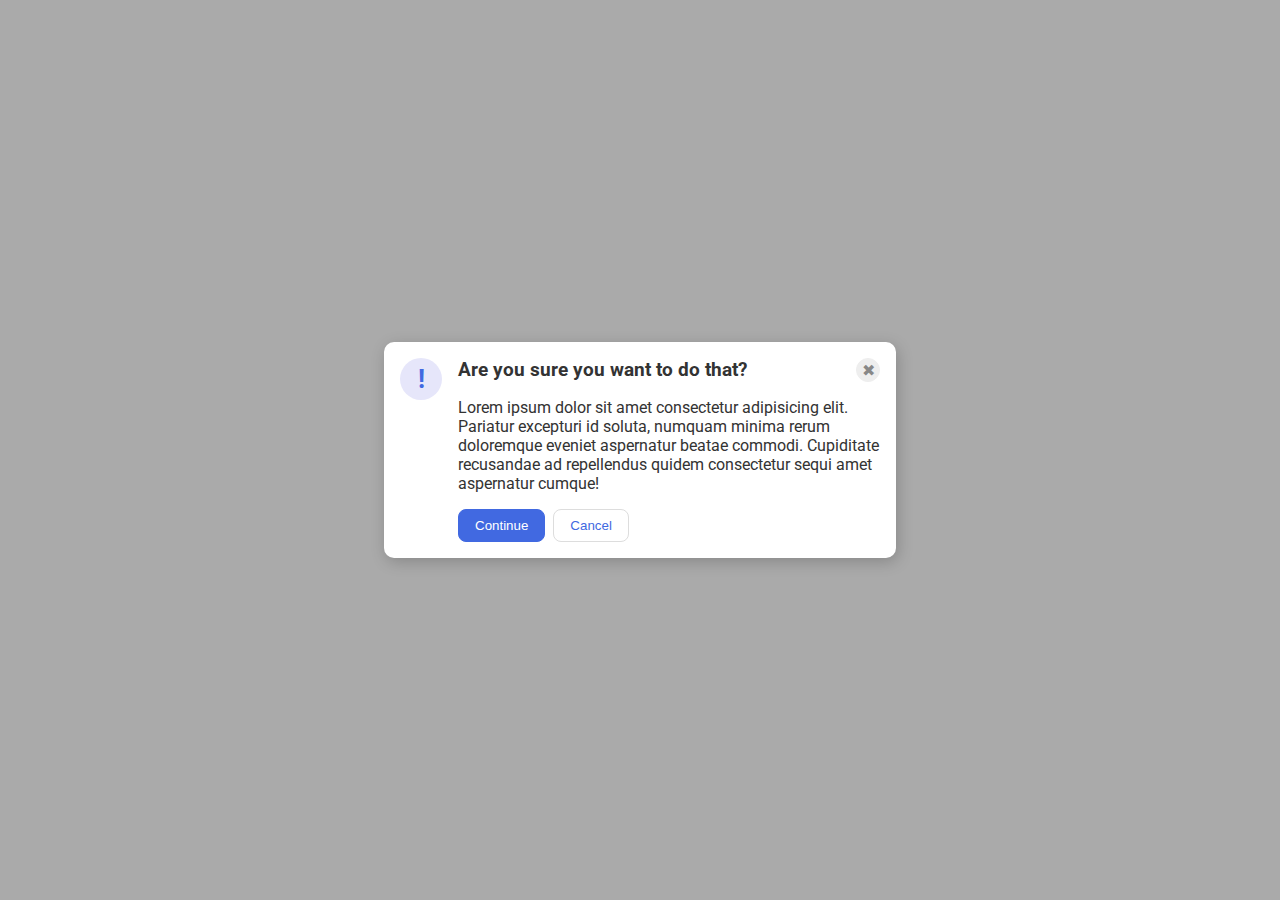
<file: flex/05-flex-modal/index.html>
<!DOCTYPE html>
<html lang="en">
  <head>
    <meta charset="UTF-8">
    <meta http-equiv="X-UA-Compatible" content="IE=edge">
    <meta name="viewport" content="width=device-width, initial-scale=1.0">
    <link rel="stylesheet" href="style.css">
    <title>Modal</title>
  </head>
  <body>
    <div class="modal">
      <div class="icon">!</div>
      <div class="right-wrapper">
        <div class="header-container">
          <div class="header">Are you sure you want to do that?</div>
          <button class="close-button">✖</button>
        </div>
        <div class="text">Lorem ipsum dolor sit amet consectetur adipisicing elit. Pariatur excepturi id soluta, numquam minima rerum doloremque eveniet aspernatur beatae commodi. Cupiditate recusandae ad repellendus quidem consectetur sequi amet aspernatur cumque!</div>
        <div class="buttons">
          <button class="continue">Continue</button>
          <button class="cancel">Cancel</button>
        </div>
      </div>
    </div>
  </body>
</html>
</file>
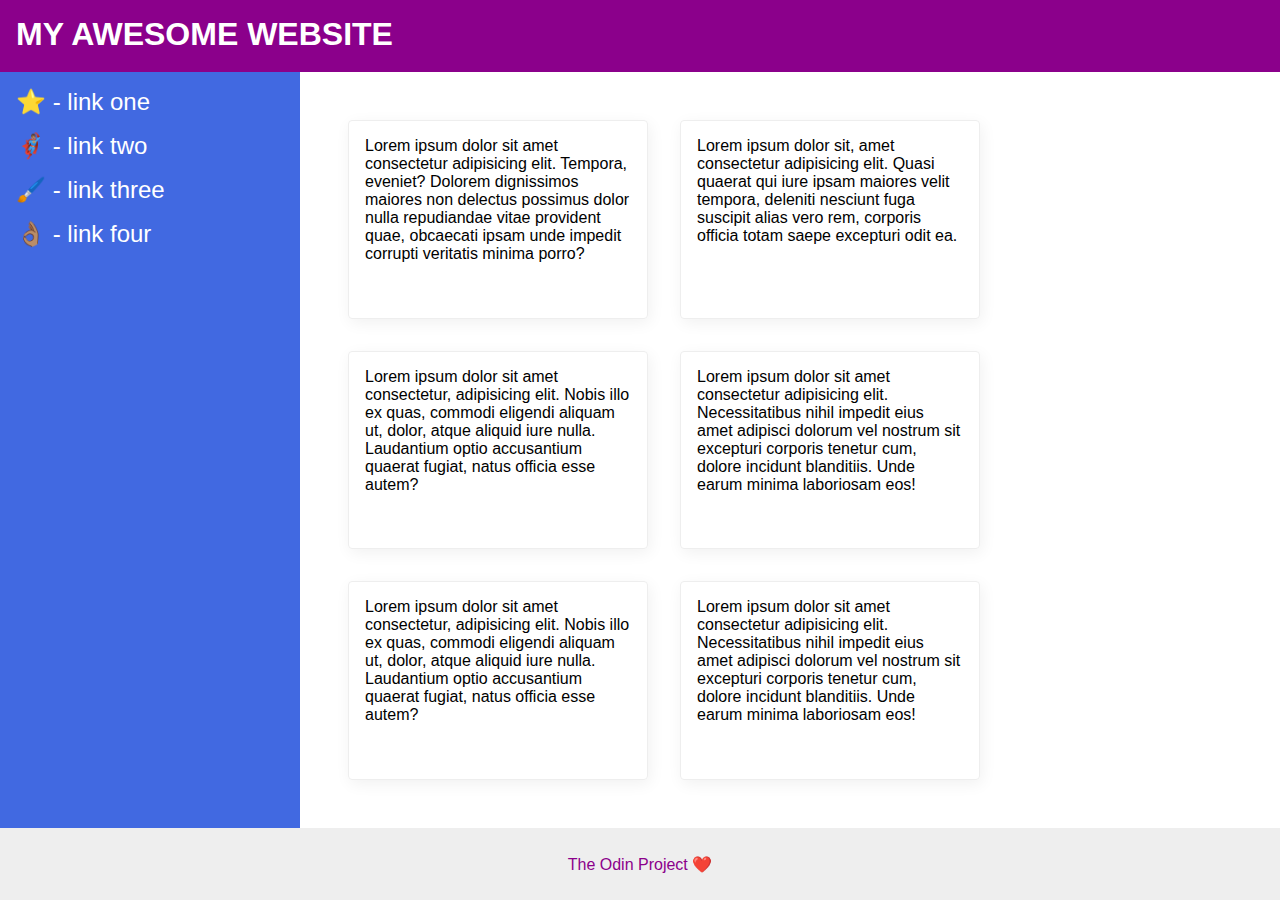
<file: flex/07-flex-layout-2/index.html>
<!DOCTYPE html>
<html lang="en">
  <head>
    <meta charset="UTF-8">
    <meta http-equiv="X-UA-Compatible" content="IE=edge">
    <meta name="viewport" content="width=device-width, initial-scale=1.0">
    <title>The Holy Grail</title>
    <link rel="stylesheet" href="style.css">
  </head>
  <body>
    <div class="header">
      MY AWESOME WEBSITE
    </div>
    
    <div class="main-container">
      <div class="sidebar">
        <ul>
          <li><a href="#">⭐ - link one</a></li>
          <li><a href="#">🦸🏽‍♂️ - link two</a></li>
          <li><a href="#">🖌️ - link three</a></li>
          <li><a href="#">👌🏽 - link four</a></li>
        </ul>
      </div>
      <div class="content">
        <div class="card">Lorem ipsum dolor sit amet consectetur adipisicing elit. Tempora, eveniet? Dolorem dignissimos maiores non delectus possimus dolor nulla repudiandae vitae provident quae, obcaecati ipsam unde impedit corrupti veritatis minima porro?</div>
        <div class="card">Lorem ipsum dolor sit, amet consectetur adipisicing elit. Quasi quaerat qui iure ipsam maiores velit tempora, deleniti nesciunt fuga suscipit alias vero rem, corporis officia totam saepe excepturi odit ea.</div>
        <div class="card">Lorem ipsum dolor sit amet consectetur, adipisicing elit. Nobis illo ex quas, commodi eligendi aliquam ut, dolor, atque aliquid iure nulla. Laudantium optio accusantium quaerat fugiat, natus officia esse autem?</div>
        <div class="card">Lorem ipsum dolor sit amet consectetur adipisicing elit. Necessitatibus nihil impedit eius amet adipisci dolorum vel nostrum sit excepturi corporis tenetur cum, dolore incidunt blanditiis. Unde earum minima laboriosam eos!</div>
        <div class="card">Lorem ipsum dolor sit amet consectetur, adipisicing elit. Nobis illo ex quas, commodi eligendi aliquam ut, dolor, atque aliquid iure nulla. Laudantium optio accusantium quaerat fugiat, natus officia esse autem?</div>
        <div class="card">Lorem ipsum dolor sit amet consectetur adipisicing elit. Necessitatibus nihil impedit eius amet adipisci dolorum vel nostrum sit excepturi corporis tenetur cum, dolore incidunt blanditiis. Unde earum minima laboriosam eos!</div>
      </div>
    </div>
    
    <div class="footer">
      The Odin Project ❤️
    </div>
  </body>
</html>
</file>
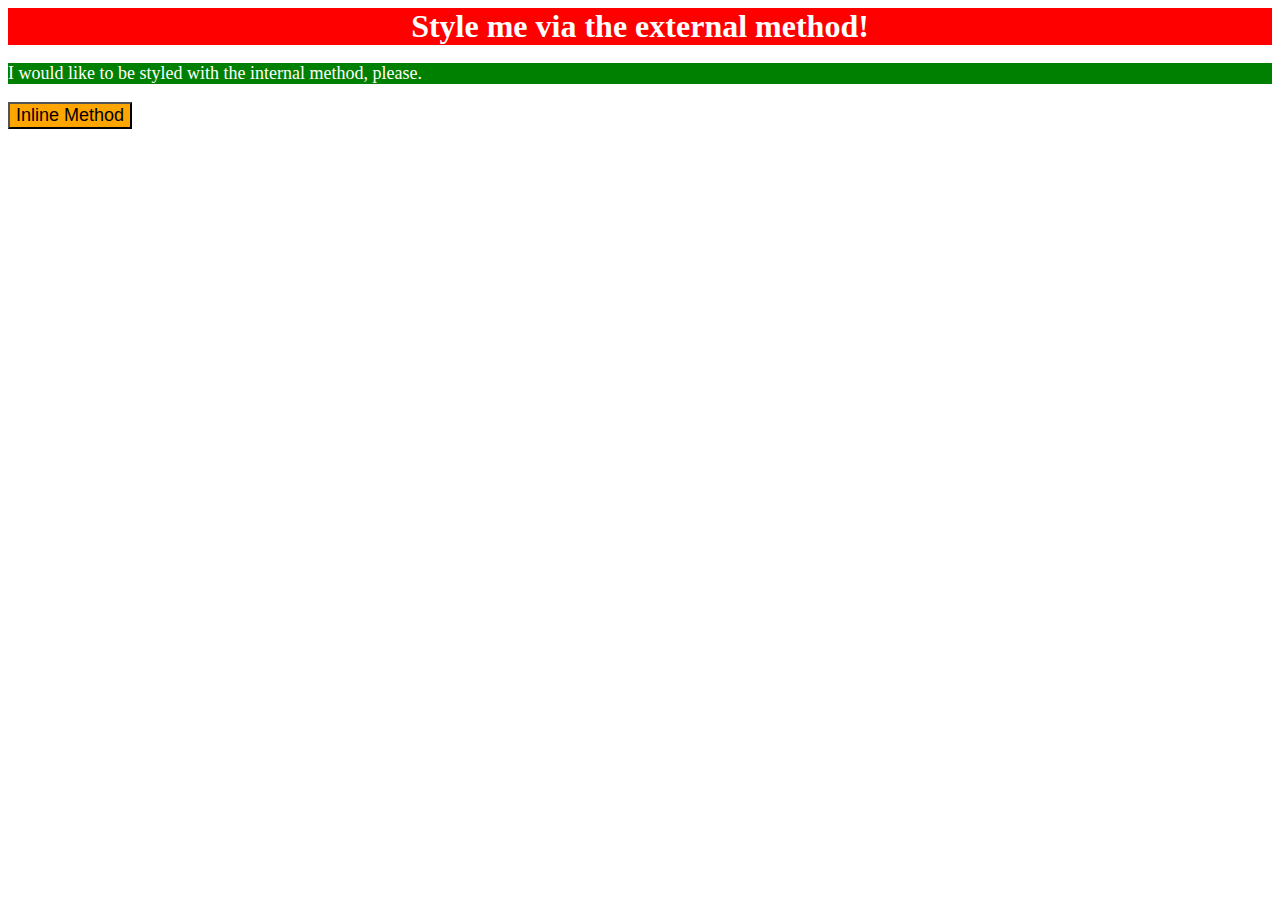
<file: foundations/01-css-methods/index.html>
<!DOCTYPE html>
<html lang="en">
  <head>
    <meta charset="UTF-8">
    <meta http-equiv="X-UA-Compatible" content="IE=edge">
    <meta name="viewport" content="width=device-width, initial-scale=1.0">
    <link rel="stylesheet" href="style.css">
    <style>
      p {
        background-color: green;
        color: white;
        font-size: 18px;
      }
    </style>
    <title>Methods for Adding CSS</title>
  </head>
  <body>
    <div>Style me via the external method!</div>
    <p>I would like to be styled with the internal method, please.</p>
    <button style="background: orange; font-size: 18px;">Inline Method</button>
  </body>
</html>
</file>
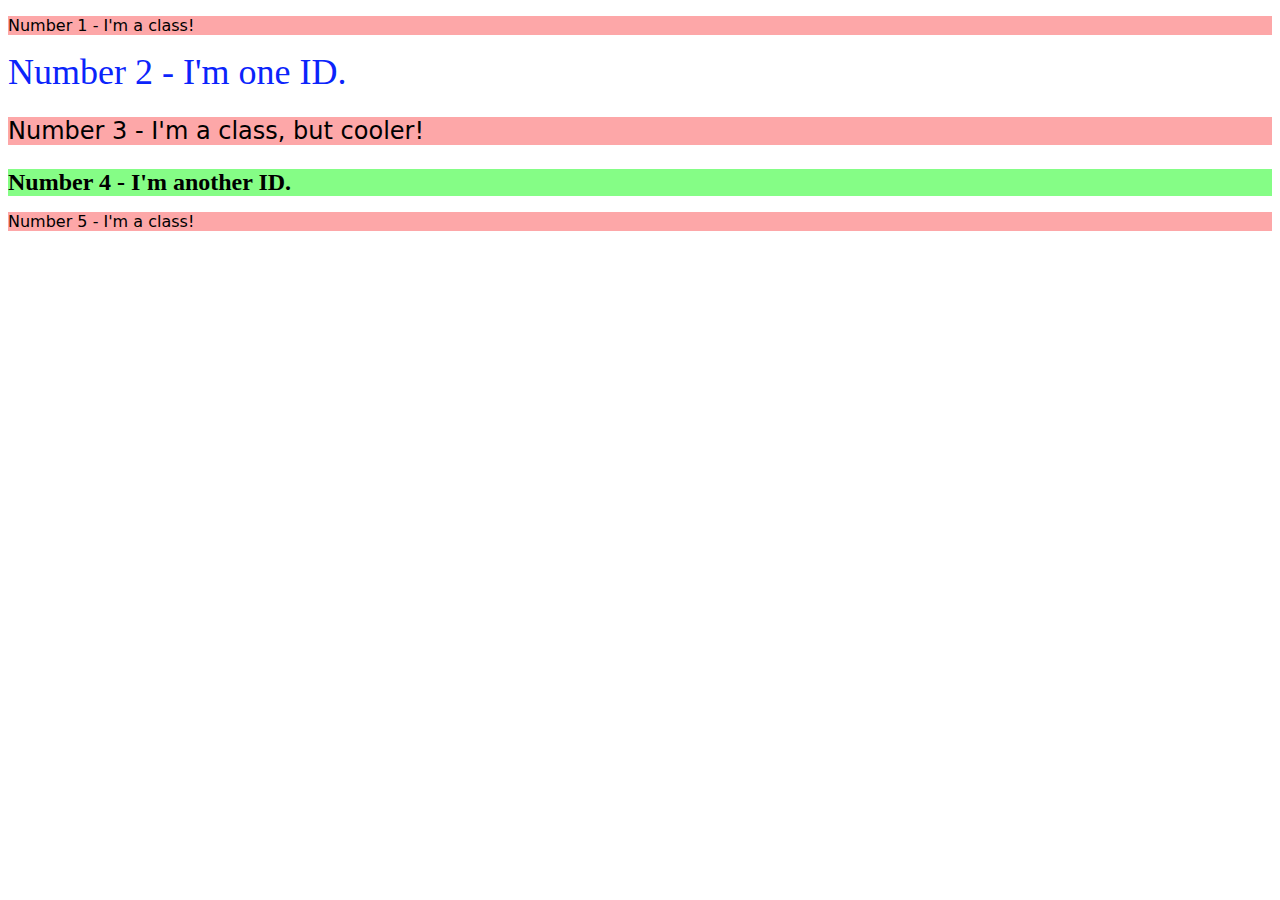
<file: foundations/02-class-id-selectors/index.html>
<!DOCTYPE html>
<html lang="en">
  <head>
    <meta charset="UTF-8">
    <meta http-equiv="X-UA-Compatible" content="IE=edge">
    <meta name="viewport" content="width=device-width, initial-scale=1.0">
    <title>Class and ID Selectors</title>
    <link rel="stylesheet" href="style.css">
  </head>
  <body>
    <p class="coral">Number 1 - I'm a class!</p>
    <div id="blue">Number 2 - I'm one ID.</div>
    <p class="coral big">Number 3 - I'm a class, but cooler!</p>
    <div id="green" class="big">Number 4 - I'm another ID.</div>
    <p class="coral">Number 5 - I'm a class!</p>
  </body>
</html>
</file>
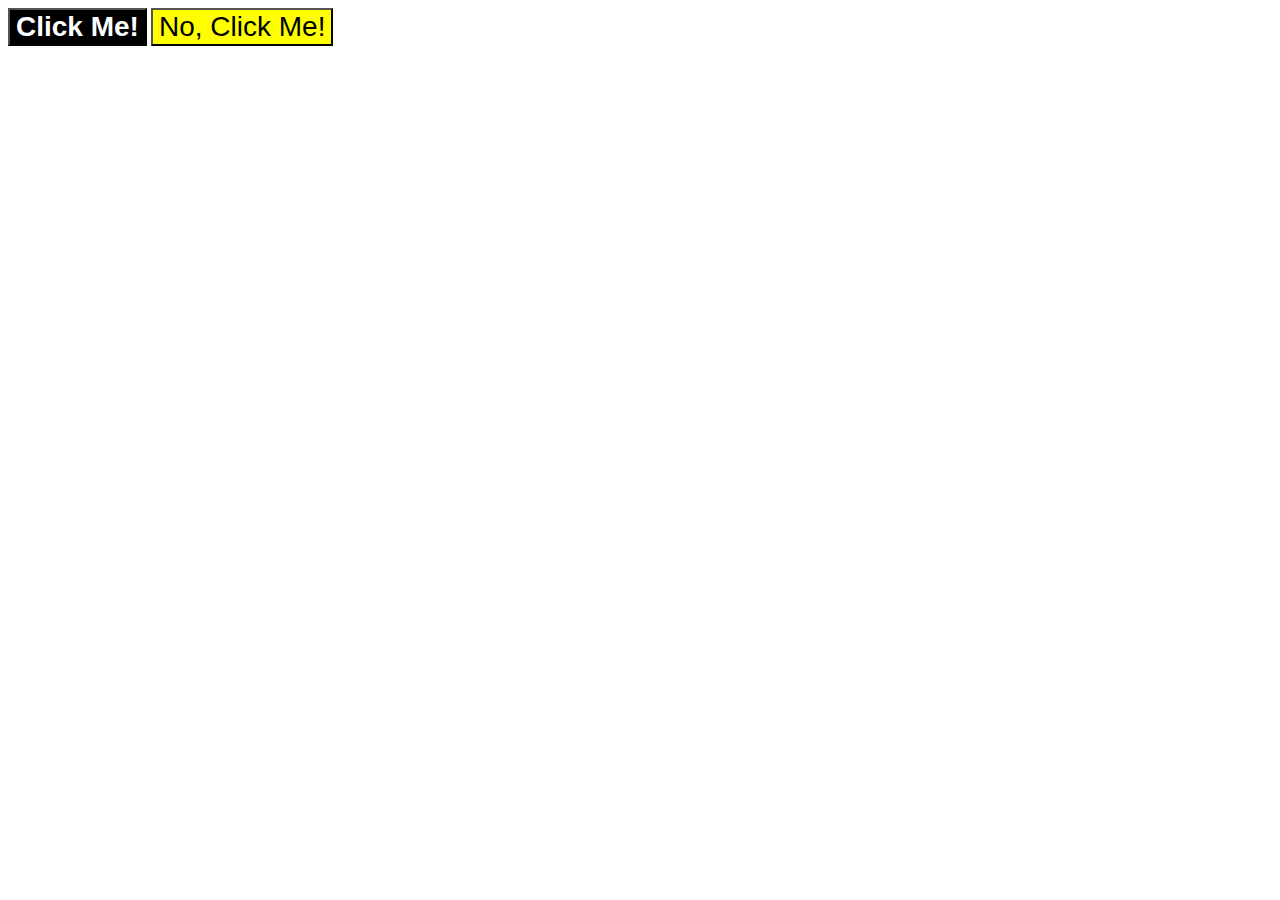
<file: foundations/03-grouping-selectors/index.html>
<!DOCTYPE html>
<html lang="en">
  <head>
    <meta charset="UTF-8">
    <meta http-equiv="X-UA-Compatible" content="IE=edge">
    <meta name="viewport" content="width=device-width, initial-scale=1.0">
    <title>Grouping Selectors</title>
    <link rel="stylesheet" href="style.css">
  </head>
  <body>
    <button class="first">Click Me!</button>
    <button class="second">No, Click Me!</button>
  </body>
</html>
</file>
<file: flex/05-flex-modal/style.css>
@import url('https://fonts.googleapis.com/css2?family=Roboto:wght@400;700&display=swap');

html, body {
  height: 100%;
}

body {
  font-family: Roboto, sans-serif;
  margin: 0;
  background: #aaa;
  color: #333;
  /* I'll give you this one for free lol */
  display: flex;
  align-items: center;
  justify-content: center;
}

.header {
  font-weight: bold;
  font-size: 1.2rem;
}

.header-container {
  display: flex;
  justify-content: space-between;
  /* margin-bottom: 1rem; */
}

.right-wrapper {
  display: flex;
  flex-direction: column;
  gap: 1rem;
}

.modal {
  display: flex;
  gap: 1rem;
  background: white;
  width: 480px;
  border-radius: 10px;
  box-shadow: 2px 4px 16px rgba(0,0,0,.2);
  padding: 1rem;
}

.icon {
  color: royalblue;
  font-size: 26px;
  font-weight: 700;
  background: lavender;
  min-width: 42px;
  flex-shrink: 1 0 0;
  height: 42px;
  border-radius: 50%;
  display: flex;
  align-items: center;
  justify-content: center;
}

.buttons {
  display: flex;
  flex-direction: row;
  flex-wrap: wrap;
  gap: 0.5rem;
}

.close-button {
  background: #eee;
  border-radius: 50%;
  color: #888;
  font-weight: 400;
  font-size: 16px;
  height: 24px;
  width: 24px;
  display: flex;
  align-items: center;
  justify-content: center;
  border: 1px solid #eee;
  padding: 0;
}

button {
  cursor: pointer;
  padding: 8px 16px;
  border-radius: 8px;
}

button.continue {
  background: royalblue;
  border: 1px solid royalblue;
  color: white;
}

button.cancel {
  background: white;
  border: 1px solid #ddd;
  color: royalblue;
}
</file>
<file: flex/07-flex-layout-2/style.css>
* {
  margin: 0;
  padding: 0;
  box-sizing: border-box;
}

body {
  display: flex;
  flex-direction: column;
  font-family: -apple-system, BlinkMacSystemFont, 'Segoe UI', Roboto, Oxygen, Ubuntu, Cantarell, 'Open Sans', 'Helvetica Neue', sans-serif;
  margin: 0;
  min-height: 100vh;
}

.header {
  height: 72px;
  background: darkmagenta;
  color: white;
  font-size: 32px;
  font-weight: 900;
  padding: 1rem;
}

.main-container {
  display: flex;
  flex: 1;
}

.content {
  display: flex;
  justify-content: flex-start;
  flex: 1 1 0;
  flex-wrap: wrap;
  gap: 2rem;
  padding: 3rem;
}

.footer {
  display: flex;
  height: 72px;
  background: #eee;
  color: darkmagenta;
  justify-content: center;
  align-items: center;
}

.sidebar {
  flex: 1 0 auto;
  max-width: 300px;
  background: royalblue;
  box-sizing: border-box;
  padding: 1rem;
  a {
    text-decoration: none;
    color: white;
    font-size: 1.5rem;
  }
  li {
    list-style: none;
    margin-bottom: 1rem;
  }
}

.card {
  border: 1px solid #eee;
  box-shadow: 2px 4px 16px rgba(0,0,0,.06);
  border-radius: 4px;
  /* flex: 1 1 auto; */
  max-width: 300px;
  padding: 1rem;
}
</file>
<file: foundations/01-css-methods/style.css>
div {
    color: white;
    background-color: red;
    font-size: 32px;
    text-align: center;
    font-weight: bold;
}
</file>
<file: foundations/02-class-id-selectors/style.css>
.coral {
    background-color: #FDA7A8;
    font-family: "Verdana", "DejaVu Sans", sans-serif;
}

#blue {
    color:#0B24FB;
    font-size: 36px;
}

.big {
    font-size: 24px;
}

#green {
    background: #85FD86;
    font-weight: bold;
}
</file>
<file: foundations/03-grouping-selectors/style.css>
.first, 
.second {
    font-family: Helvetica, sans-serif;
    font-size: 28px;
    cursor: pointer;
}

.first {
    background-color: black;
    color: white;
    font-weight: bold;
}

.second {
    background-color: yellow;

}
</file>
